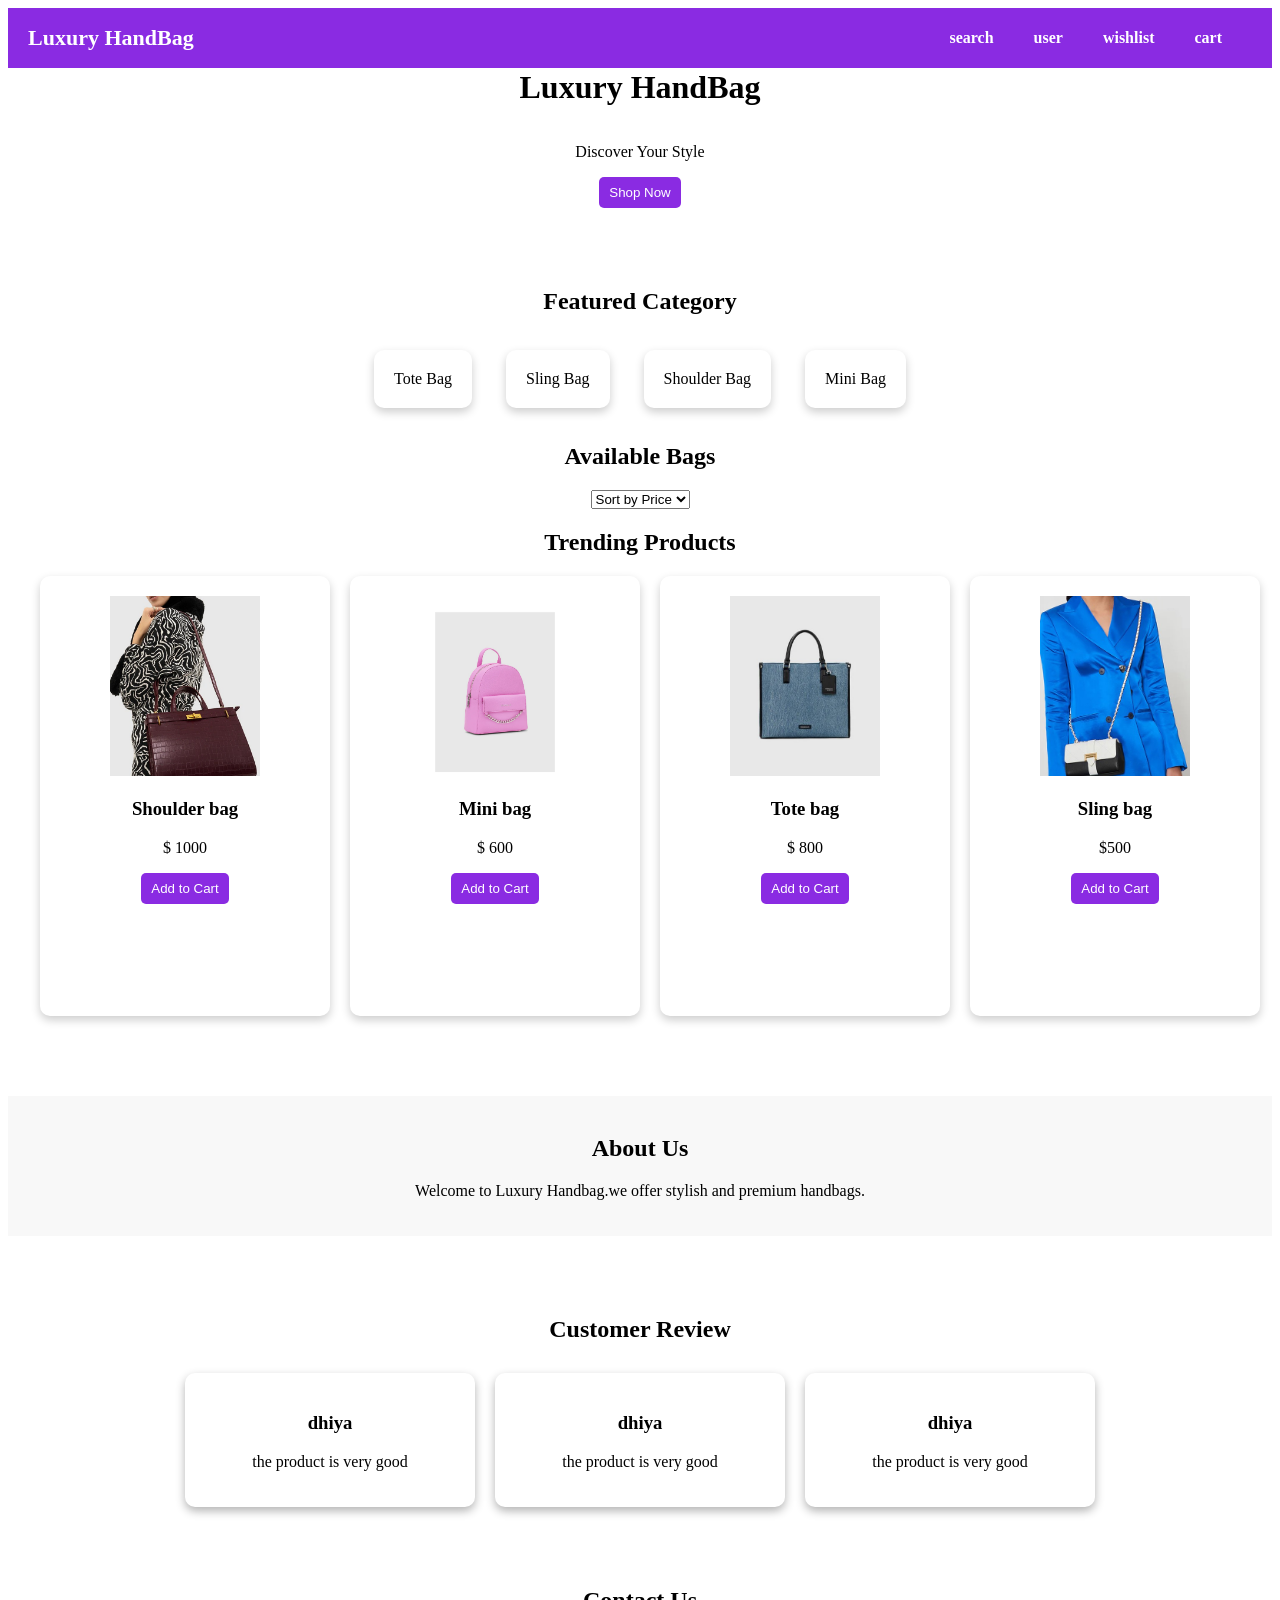
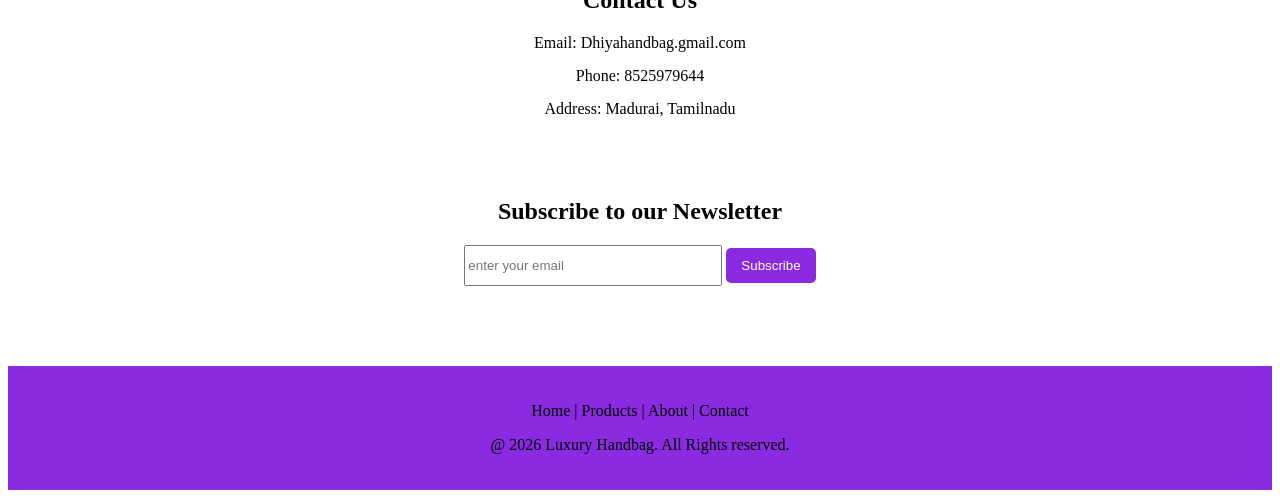
<file: index.html>
<!DOCTYPE html>
<html>
          <head>
            <title>HandBag Website</title>
            <meta name="viewport" content="width=device-width, initial-scale=1.0">
          <link rel="stylesheet" href="website.css">
          </head>
          <body>
            <div class="header">
              <div class="logo">Luxury HandBag</div>
              <div class="search">search
                <input type="text" id="search" placeholder="search handbags" class="box">
              </div>
              <div class="user">user
           <div class="container">
            <input type="text" id="username" placeholder="username">
            <input type="password" id="password" placeholder="Password">
            <button onclick="login()">Login</button>
            </div>
            </div>
           <div class="whishlist">wishlist
           <div class="list">
           <img class="img" src="shoulderbag.jpg">
           <p>Shoulder Bag</p>
           <p>$ 700</p>
           <p>Premium quality</p>
          <button onclick="addToCart('Shoulder Bag', 700, 'shoulderbag.jpg')">
            Add to Cart
        </button>
        <button onclick="removeWishlist()">
            Remove
        </button>
      </div>
      </div>
      <div class="cart">cart
      <div class="cont">
        <img class="pic" src="Mini bag.png">
        <p>Mini Bag</p>
        <p>$ 400</p>
        <input type="number" value="1" min="1">
        <button onclick="removeHeaderCart()">
            Remove
        </button>
        <button onclick="headerCheckout()">
        Checkout
      </button>
        </div>
        </div>
        </div>
          <div class="hello">
              <h1>Luxury HandBag</h1>
              <p>Discover Your Style</p>
              <button onclick="shopNow()">Shop Now</button>
              </div>
            <div class="category">
              <h2>Featured Category</h2>
              <div class="cartcard" onclick="showcategory('Tote Bag')">Tote Bag</div>
              <div class="cartcard" onclick="showcategory('Sling Bag')">Sling Bag</div>
              <div class="cartcard" onclick="showcategory('Shoulder Bag')">Shoulder Bag</div>
              <div class="cartcard" onclick="showcategory('Mini Bag')">Mini Bag</div>
            </div>
            <section class="Available">
              <h2>Available Bags</h2>
              <select id="sortPrice">
              <option value="">Sort by Price</option>
              <option value="low">Low to High</option>
              <option value="high">High to Low</option>
            </select>
              <div id="product-container"  class="card-container"></div>
            </section>
            <h2>Trending Products</h2>
              <div class="card-container">
              <a href="website.html"></a>
              <div class="card">
                 <img src="shoulderbag.jpg" onclick="viewProduct('Shoulder Bag')">
                 <h3>Shoulder bag</h3>
                 <p class="p1">$ 1000</p>
                 <button class="b1" onclick="addToCart('Shoulder Bag', 1000,'shoulderbag.jpg')">Add to Cart</button>
              </div>
              <div class="card">
                 <img src="Mini bag.png" onclick="viewProduct('Mini Bag')">
                 <h3>Mini bag</h3>
                 <p class="p1">$ 600</p>
                 <button class="b1" onclick="addToCart('Mini bag',600,'Mini bag.png')">Add to Cart</button>
              </div>
              <div class="card">
                 <img src="Tote bag.png" onclick="viewProduct ('Tote Bag')">
                 <h3>Tote  bag</h3>
                 <p class="p1">$ 800</p>
                 <button class="b1"  onclick="addToCart('Tote bag',800,'Tote bag.png')">Add to Cart</button>
              </div>
              <div class="card">
                 <img src="Miraggio 14.jpg" onclick="viewProduct('Sling Bag')">
                 <h3>Sling bag</h3>
                 <p class="p1">$500</p>
                 <button class="b1"  onclick="addToCart('Sling bag',500,'Miraggio 14.jpg')">Add to Cart</button>
              </div>
            </div>
              <section class="about">
                <h2>About Us</h2>
                <p>Welcome to Luxury Handbag.we offer stylish and premium handbags.</p>
              </section>
              <h2 class="review">Customer Review</h2>
              <div class="review-container">
              <div class="review-card">
                <h3>dhiya</h3>
                <p>the product is very good</p>
              </div>
                <div class="review-card">
                <h3>dhiya</h3>
                <p>the product is very good</p>
              </div>
              <div class="review-card">
                <h3>dhiya</h3>
                <p>the product is very good</p>
              </div>
              </div>
              <div class="contact">
              <h2>Contact Us</h2>
              <p>Email: Dhiyahandbag.gmail.com</p>
              <p>Phone: 8525979644</p>
              <p>Address: Madurai, Tamilnadu</p>
              </div>
              <div class="Newsletter">
              <h2>Subscribe to our Newsletter</h2>
              <input type="email" placeholder="enter your email">
              <button>Subscribe</button>
              </div>
              <footer>
                <p>Home | Products | About | Contact</p>
                <p>@ 2026 Luxury Handbag. All Rights reserved.</p>
              </footer>
           </body>
           <script src="product.js"></script>
            <script src="website.js"></script>
          </html>
</file>
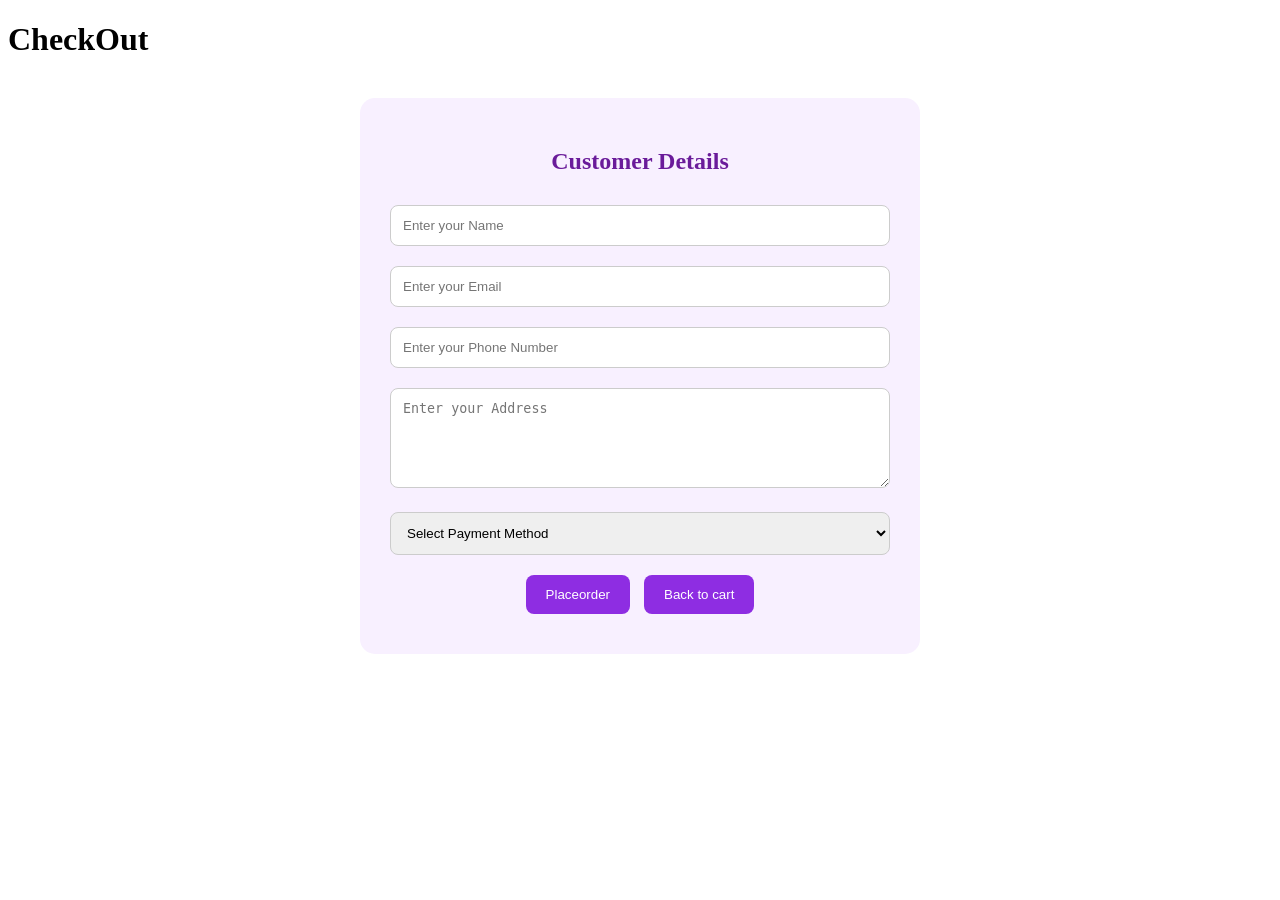
<file: checkout.html>
<!DOCTYPE html>
<html>
  <head>
    <title>CheckOut Page</title>
  </head>
  <link rel="stylesheet" href="checkout.css">
  <body>
    <h1>CheckOut</h1>
    <div class="checkout-container">
      <h2>Customer Details</h2>
      <input type="text" placeholder="Enter your Name">
      <input type="Email" placeholder="Enter your Email">
      <input type="number" placeholder="Enter your Phone Number">
      <textarea placeholder="Enter your Address"></textarea>
   <select id="payment-method">
    <option>Select Payment Method</option>
    <option>Cash on delivery</option>
    <option>UPI</option>
    <option>credit Card</option>
  </select>
    <button onclick="placeorder()">Placeorder</button>
    <button onclick="window.location.href='cart.html'">Back to cart</button>
    </div>
    <script src="checkout.js"></script>
  </body>
</html>
</file>
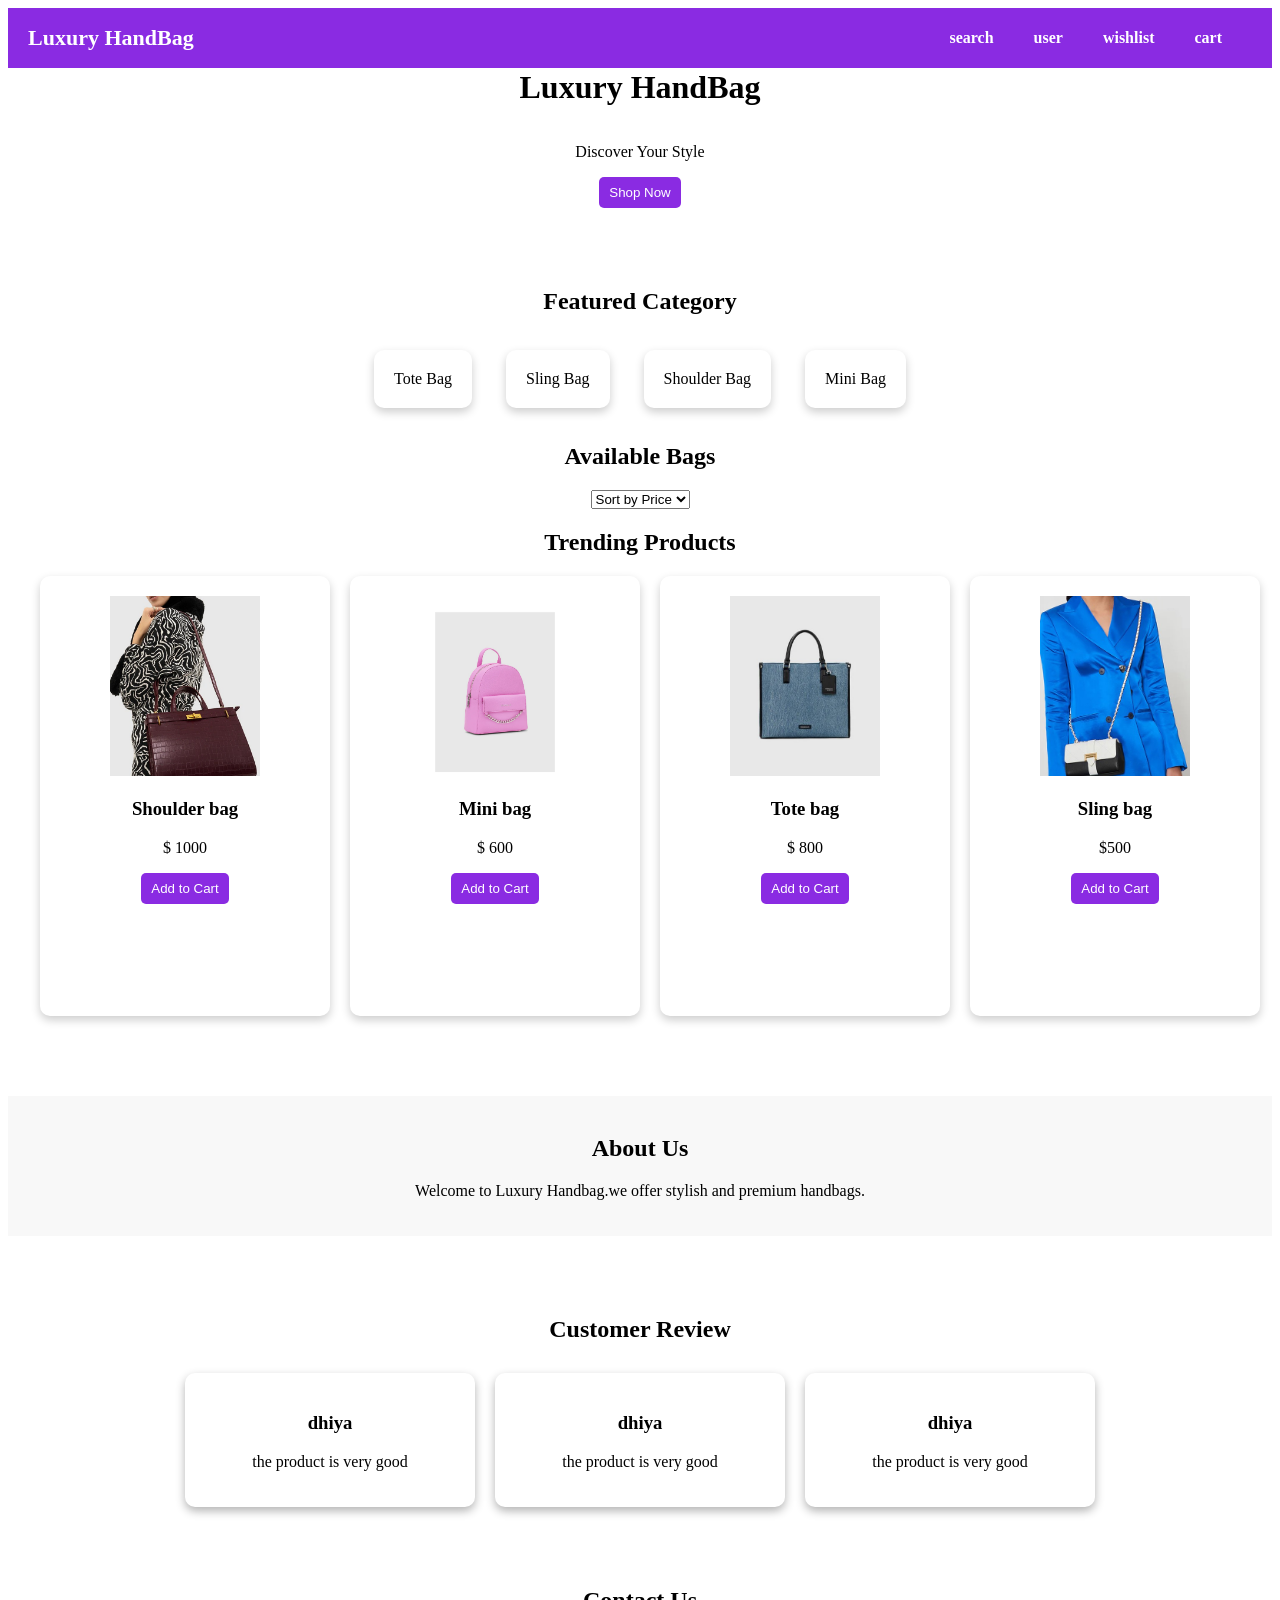
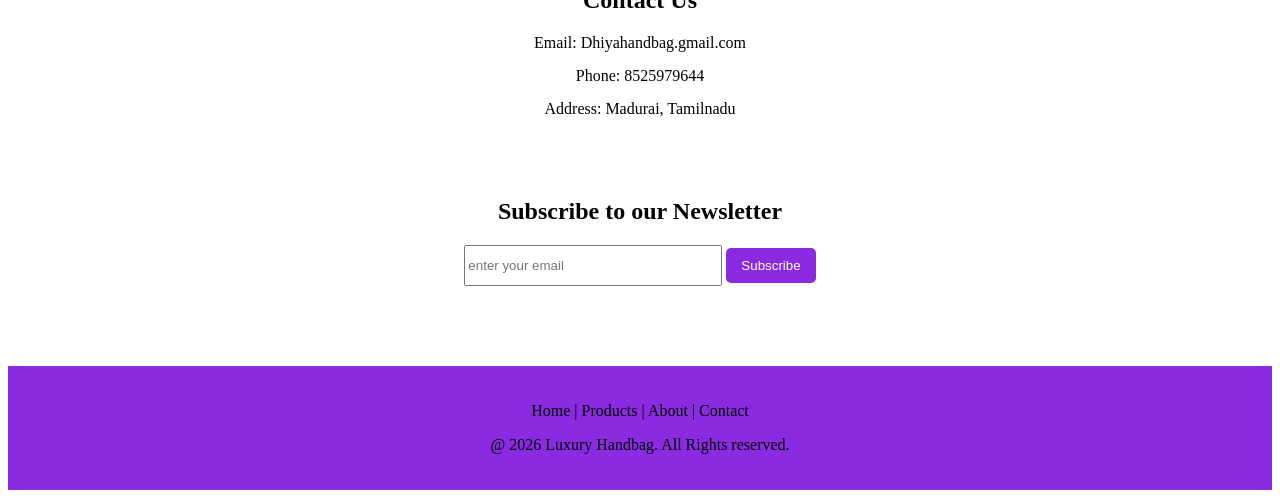
<file: website.html>
<!DOCTYPE html>
<html>
          <head>
            <title>HandBag Website</title>
            <meta name="viewport" content="width=device-width, initial-scale=1.0">
          <link rel="stylesheet" href="website.css">
          </head>
          <body>
            <div class="header">
              <div class="logo">Luxury HandBag</div>
              <div class="search">search
                <input type="text" id="search" placeholder="search handbags" class="box">
              </div>
              <div class="user">user
           <div class="container">
            <input type="text" id="username" placeholder="username">
            <input type="password" id="password" placeholder="Password">
            <button onclick="login()">Login</button>
            </div>
            </div>
           <div class="whishlist">wishlist
           <div class="list">
           <img class="img" src="shoulderbag.jpg">
           <p>Shoulder Bag</p>
           <p>$ 700</p>
           <p>Premium quality</p>
          <button onclick="addToCart('Shoulder Bag', 700, 'shoulderbag.jpg')">
            Add to Cart
        </button>
        <button onclick="removeWishlist()">
            Remove
        </button>
      </div>
      </div>
      <div class="cart">cart
      <div class="cont">
        <img class="pic" src="Mini bag.png">
        <p>Mini Bag</p>
        <p>$ 400</p>
        <input type="number" value="1" min="1">
        <button onclick="removeHeaderCart()">
            Remove
        </button>
        <button onclick="headerCheckout()">
        Checkout
      </button>
        </div>
        </div>
        </div>
          <div class="hello">
              <h1>Luxury HandBag</h1>
              <p>Discover Your Style</p>
              <button onclick="shopNow()">Shop Now</button>
              </div>
            <div class="category">
              <h2>Featured Category</h2>
              <div class="cartcard" onclick="showcategory('Tote Bag')">Tote Bag</div>
              <div class="cartcard" onclick="showcategory('Sling Bag')">Sling Bag</div>
              <div class="cartcard" onclick="showcategory('Shoulder Bag')">Shoulder Bag</div>
              <div class="cartcard" onclick="showcategory('Mini Bag')">Mini Bag</div>
            </div>
            <section class="Available">
              <h2>Available Bags</h2>
              <select id="sortPrice">
              <option value="">Sort by Price</option>
              <option value="low">Low to High</option>
              <option value="high">High to Low</option>
            </select>
              <div id="product-container"  class="card-container"></div>
            </section>
            <h2>Trending Products</h2>
              <div class="card-container">
              <a href="website.html"></a>
              <div class="card">
                 <img src="shoulderbag.jpg" onclick="viewProduct('Shoulder Bag')">
                 <h3>Shoulder bag</h3>
                 <p class="p1">$ 1000</p>
                 <button class="b1" onclick="addToCart('Shoulder Bag', 1000,'shoulderbag.jpg')">Add to Cart</button>
              </div>
              <div class="card">
                 <img src="Mini bag.png" onclick="viewProduct('Mini Bag')">
                 <h3>Mini bag</h3>
                 <p class="p1">$ 600</p>
                 <button class="b1" onclick="addToCart('Mini bag',600,'Mini bag.png')">Add to Cart</button>
              </div>
              <div class="card">
                 <img src="Tote bag.png" onclick="viewProduct ('Tote Bag')">
                 <h3>Tote  bag</h3>
                 <p class="p1">$ 800</p>
                 <button class="b1"  onclick="addToCart('Tote bag',800,'Tote bag.png')">Add to Cart</button>
              </div>
              <div class="card">
                 <img src="Miraggio 14.jpg" onclick="viewProduct('Sling Bag')">
                 <h3>Sling bag</h3>
                 <p class="p1">$500</p>
                 <button class="b1"  onclick="addToCart('Sling bag',500,'Miraggio 14.jpg')">Add to Cart</button>
              </div>
            </div>
              <section class="about">
                <h2>About Us</h2>
                <p>Welcome to Luxury Handbag.we offer stylish and premium handbags.</p>
              </section>
              <h2 class="review">Customer Review</h2>
              <div class="review-container">
              <div class="review-card">
                <h3>dhiya</h3>
                <p>the product is very good</p>
              </div>
                <div class="review-card">
                <h3>dhiya</h3>
                <p>the product is very good</p>
              </div>
              <div class="review-card">
                <h3>dhiya</h3>
                <p>the product is very good</p>
              </div>
              </div>
              <div class="contact">
              <h2>Contact Us</h2>
              <p>Email: Dhiyahandbag.gmail.com</p>
              <p>Phone: 8525979644</p>
              <p>Address: Madurai, Tamilnadu</p>
              </div>
              <div class="Newsletter">
              <h2>Subscribe to our Newsletter</h2>
              <input type="email" placeholder="enter your email">
              <button>Subscribe</button>
              </div>
              <footer>
                <p>Home | Products | About | Contact</p>
                <p>@ 2026 Luxury Handbag. All Rights reserved.</p>
              </footer>
           </body>
           <script src="product.js"></script>
            <script src="website.js"></script>
          </html>
</file>
<file: website.css>
.header{
  background-color: blueviolet;
  color:white;
  display:flex;
  align-items:center;
  justify-content:flex-end;
  min-height:60px;
  padding:0 20px;
  position:relative;
}
.logo{
  font-size:22px;
  font-weight:bold;
  margin-right:auto;
}
.hello{
  display:flex;
  flex-direction: column;
  align-items: center;
  justify-content: center;
  height:120px;
}

.search,.user,.whishlist,.cart{
  color:white;
  display:inline-block;
  margin-right: 20px;
  padding:10px;
  cursor:pointer;
  font-weight:bold;
}
.container{
  background-color: white;
  width:300px;
  height:50px;
}
.box{
  display:none;
}
.search:hover .box{
  display:inline-block;
}
.container,.list,.cont{
  display:none;
}
.user:hover .container,.whishlist:hover .list,.cart:hover .cont{
  display:inline-block;
}
.list,.container,.cont{
  width:300px;
  background-color: white;
  padding:20px;
  border-radius: 15px;
  box-shadow: 0 4px 10px rgba(0,0,0,0.3);
  position:absolute;
  top:50px;
  right:0;
}
.img,.pic{
  width:200px;
  border-radius: 10px;
  display:block;
  margin:auto;
}
button{
  background-color: blueviolet;
  color:white;
  border:none;
  padding-top:8px;
  padding-bottom: 8px;
  padding-right: 10px;
  padding-left: 10px;;
  border-radius: 5px;
  cursor:pointer;
 }
 
.button:hover{
  background-color: purple;
}
.input{
  width:200px;
  height:30px;
}
p{
  color:black;
}
.category{
  text-align: center;
  margin-top: 100px;
}
.cartcard{
  display:inline-block;
  background-color: white;
  margin:15px;
  padding:20px;
  border-radius: 10px;
  box-shadow: 0 4px 10px rgba(0,0,0,0.2);
  cursor:pointer;
  text-align: center;
}
.card{
  width:250px;
  padding:20px;
  border-radius: 10px;
  box-shadow: 0 4px 10px rgba(0,0,0,0.2);
  border:none;
  text-align: center;
  height: 400px;
  min-height: 400px;
}
.card-container{
  display:flex;
  justify-content: center;
  gap:20px;
}
.card img{
  width:150px;
  height:180px;
  object-fit: cover;
}
.category{
  text-align: center;
  margin-top: 100px;
}

.Available{
  text-align: center;
}
.p1{
  color:black;
}
.b1{
  background-color: blueviolet;
  color:white;
  border:none;
  padding-top:8px;
  padding-bottom: 8px;
  padding-right: 10px;
  padding-left: 10px;;
  border-radius: 5px;
  cursor:pointer;
 }
 h2{
  text-align: center;
 }
 .about{
  text-align: center;
  margin-top: 80px;
  padding:20px;
  background-color: #f8f8f8;
 }
 .review{
  text-align: center;
  margin-top: 80px;
 }
 .review-container{
  display:flex;
  justify-content: center;
  gap:20px;
  margin-top: 30px;
 }
 .review-card{
  width:250px;
  padding:20px;
  text-align: center;
  border-radius: 10px;
  box-shadow: 0 4px 10px rgba(0,0,0,0.3);
  text-align: center;
 }
 .contact{
  text-align: center;
  margin-top: 80px;
 }
 .contact p{
  margin:15px 0;
 }
 footer{
  background-color: blueviolet;
  color:white;
  text-align: center;
  padding:20px;
  margin-top: 80px;
}
.Newsletter{
  text-align: center;
  margin-top: 80px;
}
.Newsletter input{
  width:250px;
  height:35px;
}
.Newsletter button{
  padding:10px 15px;
}
@media (max-width: 768px) {

  .card-container {
    flex-direction: column;
    align-items: center;
  }

  .card {
    width: 90%;
  }

  .category {
    width: 100%;
    text-align: center;
    margin-top: 50px;
  }

  .cartcard {
    display: inline-block;
    width: 120px;
    margin: 8px 5px;
    padding: 12px 5px;
    box-sizing: border-box;
  }
}
.product-page {
    width: 350px;
    margin: 50px auto;
    padding: 25px;
    text-align: center;
    background-color: white;
    border-radius: 15px;
    box-shadow: 0 4px 15px gray;
}

.product-page img {
    width: 300px;
    height: 300px;
    object-fit: cover;
    border-radius: 10px;
}

.product-page h2 {
    margin-top: 20px;
}

.product-page p {
    margin: 10px;
}

.product-page button {
    padding: 10px 15px;
    margin: 10px 5px;
    border: none;
    border-radius: 8px;
    cursor: pointer;
}
@media (max-width: 600px) {

    .product-page {
        width: 85%;
        margin: 30px auto;
        padding: 15px;
    }

    .product-page img {
        width: 100%;
        height: auto;
    }

    .product-page button {
        width: 90%;
        margin: 8px auto;
    }
}
html, body {
    overflow-x: hidden;
}
</file>
<file: checkout.css>
.checkout-container {
  width: 500px;
  margin: 40px auto;
  padding: 30px;
  background-color: #f8f0ff;
  border-radius: 15px;
  text-align: center;
}

.checkout-container h2 {
  color: #6a1b9a;
  margin-bottom: 20px;
}

.checkout-container input,
.checkout-container textarea,
.checkout-container select {
  width: 100%;
  padding: 12px;
  margin: 10px 0;
  border: 1px solid #ccc;
  border-radius: 8px;
  box-sizing: border-box;
}

.checkout-container textarea {
  height: 100px;
}

.checkout-container button {
  padding: 12px 20px;
  margin: 10px 5px;
  background-color: #8e2de2;
  color: white;
  border: none;
  border-radius: 8px;
  cursor: pointer;
}

.checkout-container button:hover {
  background-color: #6a1b9a;
}
</file>
